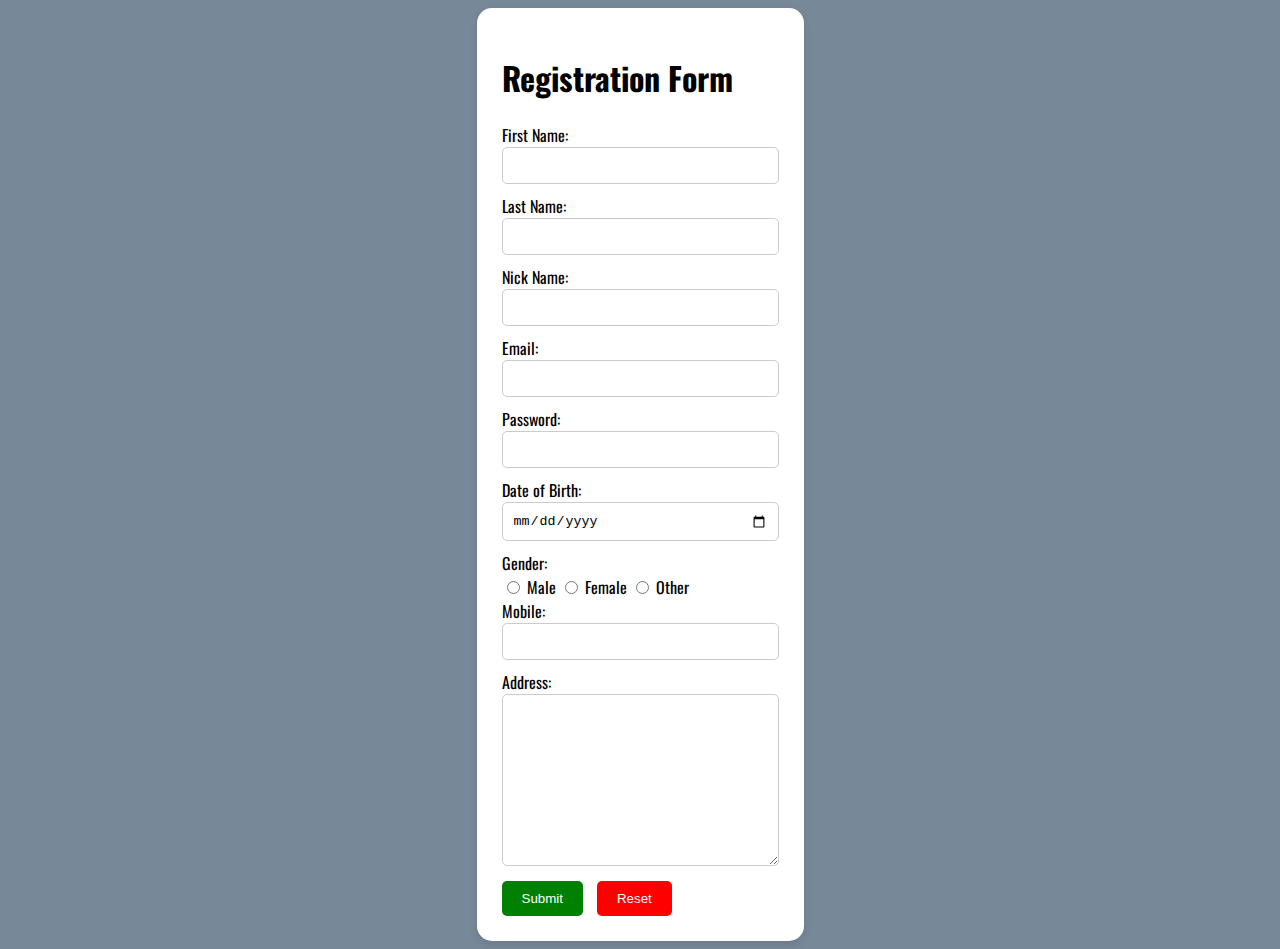
<file: form_css.html>
<!DOCTYPE html>

<html>
    <head>
        <title> Registration Form</title>
        <link rel="stylesheet" href="style.css">
    </head>
    <body>
        
        <form>
            <h1>Registration Form</h1>
            First Name: 
            <br> <input type="text" name="fname">
            <br>
            Last Name: 
            <br><input type="text" name="lname">
            <br>
            Nick Name: 
            <br><input type="text" name="nname">
            <br>
            Email: 
            <br><input type="email" name="email">
            <br>
            Password:
            <br><input type="password" name="pass">
            <br>
            Date of Birth: 
            <br><input type="date" name="bday">
            <br>

            Gender: 
            <br>    
                <input type="radio" id="male" name="gender" value="male">
                <label for="male">Male</label>
                <input type="radio" id="female" name="gender" value="female">
                <label for="female">Female</label>
                <input type="radio" id="other" name="gender" value="female">
                <label for="female">Other</label> <br> 
            Mobile: 
            <br><input type="number" name="num">
            <br>
            Address: 
            <br><textarea name="Address" cols="30" rows="10"></textarea>
            <br>
            <input type="submit"> <input type="reset">
        </form>
    </body>
</html>
</file>
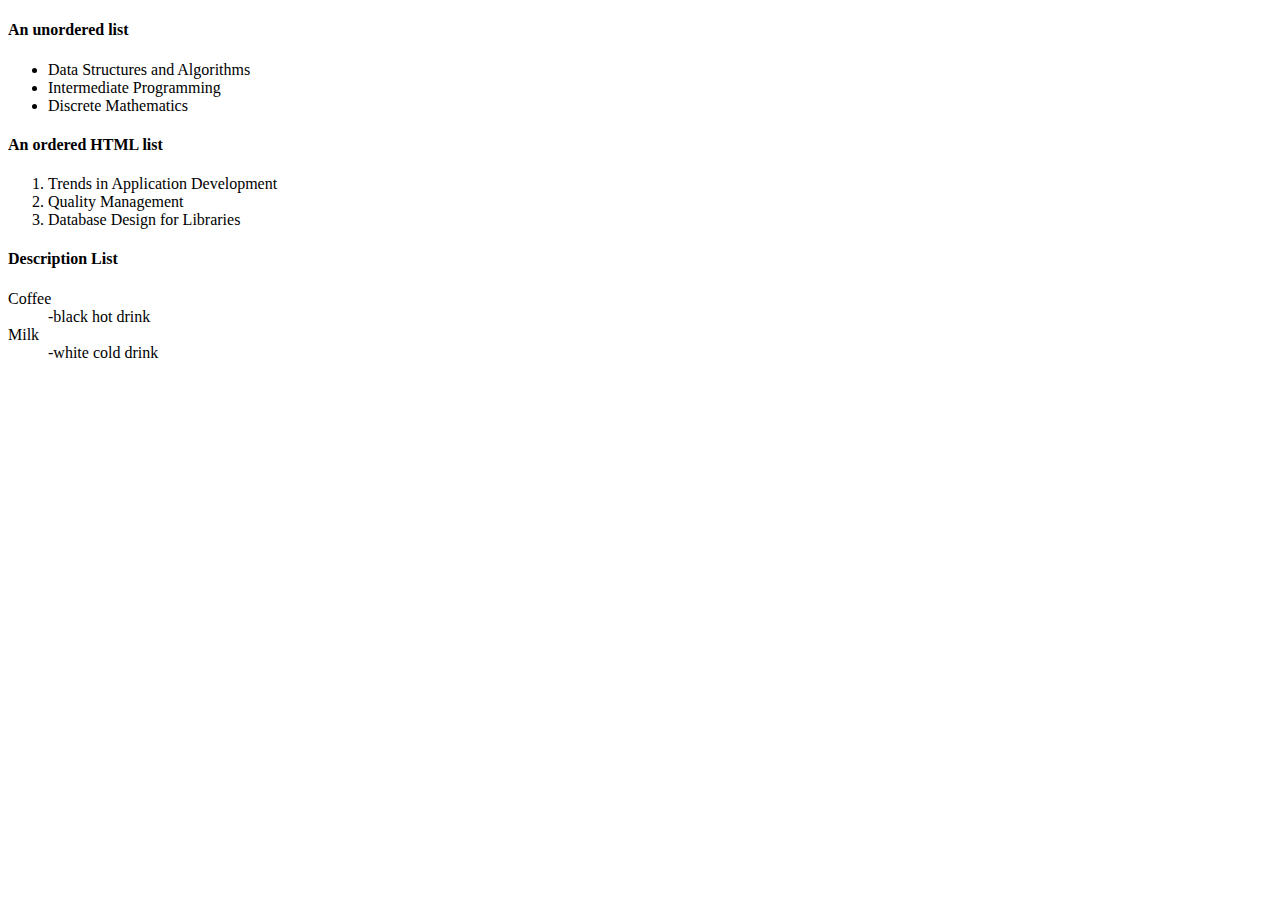
<file: LIST TAG.html>
<!DOCTYPE html>
<html>
    <head>
        <title>Lists Example</title>
    </head>
    <body>
        <!--This is an unordered list-->
        <h4>An unordered list</h4>
        <ul>
            <li>Data Structures and Algorithms</li>
            <li>Intermediate Programming</li>
            <li>Discrete Mathematics</li>
        </ul>
        <!--This is an ordered list-->
        <h4>An ordered HTML list</h4>
        <ol>
            <li>Trends in Application Development</li>
            <li>Quality Management</li>
            <li>Database Design for Libraries</li>
        </ol>
        <!--This is a description list-->
        <h4>Description List</h4>
        <dl>
            <li>Coffee</li>
            <dd>-black hot drink</dd>
            <li>Milk</li>
            <dd>-white cold drink</dd>
        </dl>
    </body>
</html>
</file>
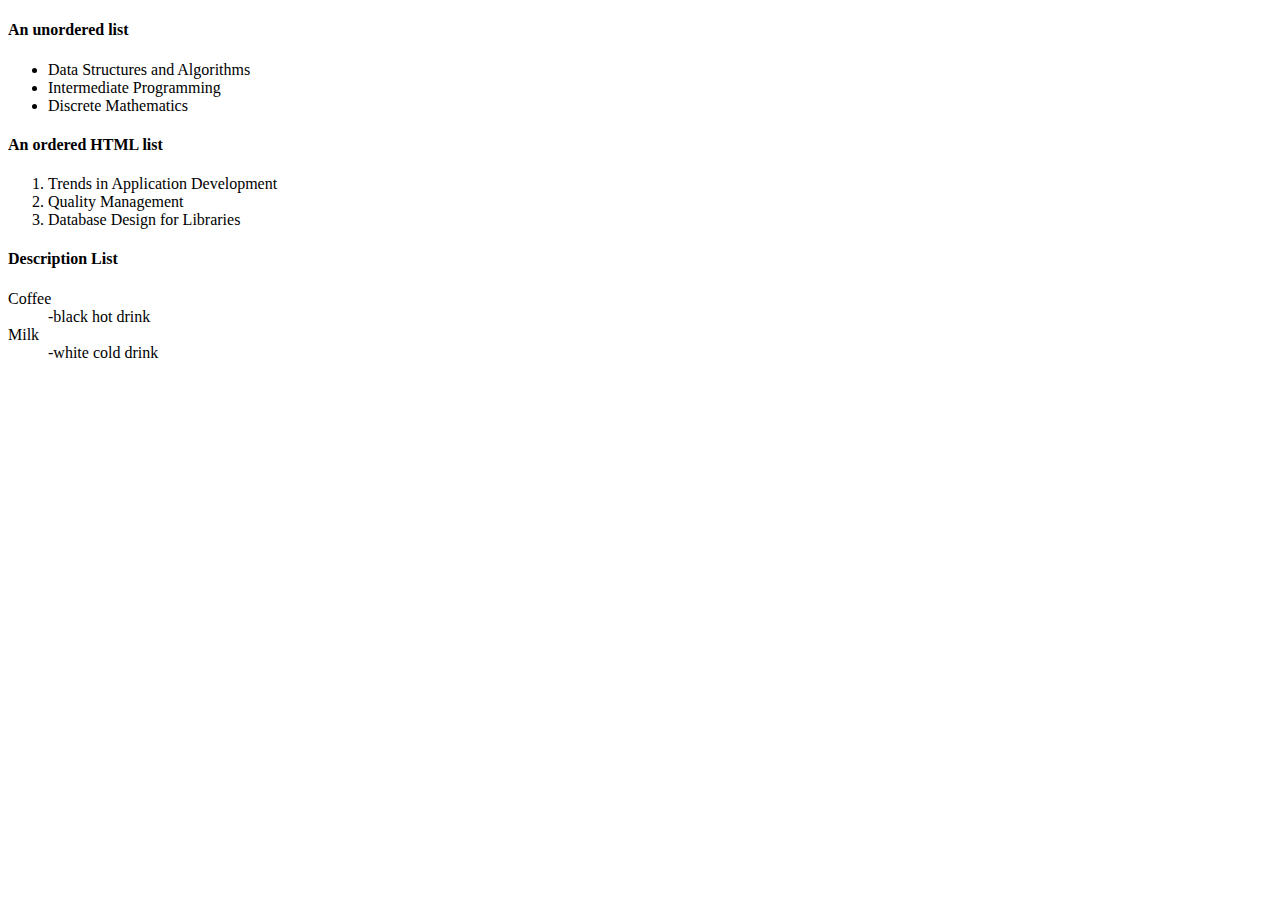
<file: List_tag.html>
<!DOCTYPE html>
<html>
    <head>
        <title>Lists Example</title>
    </head>
    <body>
        <!--This is an unordered list-->
        <h4>An unordered list</h4>
        <ul>
            <li>Data Structures and Algorithms</li>
            <li>Intermediate Programming</li>
            <li>Discrete Mathematics</li>
        </ul>
        <!--This is an ordered list-->
        <h4>An ordered HTML list</h4>
        <ol>
            <li>Trends in Application Development</li>
            <li>Quality Management</li>
            <li>Database Design for Libraries</li>
        </ol>
        <!--This is a description list-->
        <h4>Description List</h4>
        <dl>
            <li>Coffee</li>
            <dd>-black hot drink</dd>
            <li>Milk</li>
            <dd>-white cold drink</dd>
        </dl>
    </body>
</html>
</file>
<file: style.css>
@import url('https://fonts.googleapis.com/css2?family=Oswald:wght@200..700&display=swap');

body {
    background-color: lightslategray;
    font-family: Oswald;
    display: flex;
    justify-content: center;
    padding: auto;
}

form {
    background-color: white;
    border-radius: 15px; 
    padding: 25px; 
    width: auto;
    box-shadow: 0 4px 8px rgba(0, 0, 0, 0.1); 
}

input[type="submit"], input[type="reset"] {
    background-color: green; 
    border: none;
    color: white;
    padding: 10px 20px;
    border-radius: 5px; 
    cursor: pointer; 
    margin-right: 10px;
}

input[type="reset"] {
    background-color: red; 
}

input:not([type="radio"]):not([type="submit"]):not([type="reset"]), textarea {
    width: 100%;
    padding: 10px;
    border: 1px solid #ccc;
    border-radius: 5px;
    box-sizing: border-box;
    margin-bottom: 10px; 
}
</file>
